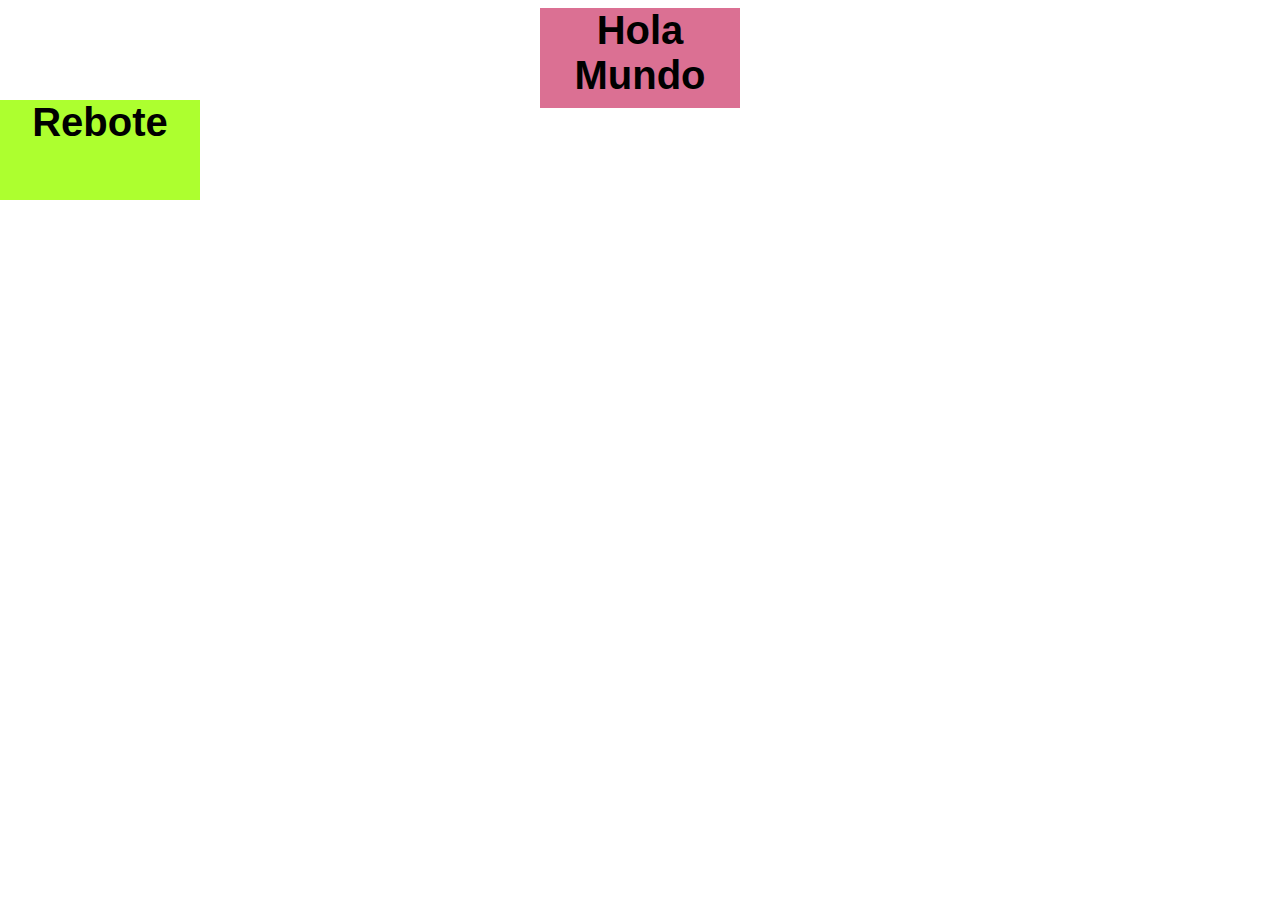
<file: clase 11/index.html>
<!DOCTYPE html>
<html lang="en">
<head>
    <meta charset="UTF-8">
    <meta name="viewport" content="width=device-width, initial-scale=1.0">
    <meta http-equiv="X-UA-Compatible" content="ie=edge">
    <title>Clase 11</title>
    <link rel="stylesheet" href="css/style.css">
</head>
<body>
<h1>Hola Mundo</h1>
<h2>Rebote</h2>
</body>
</html>
</file>
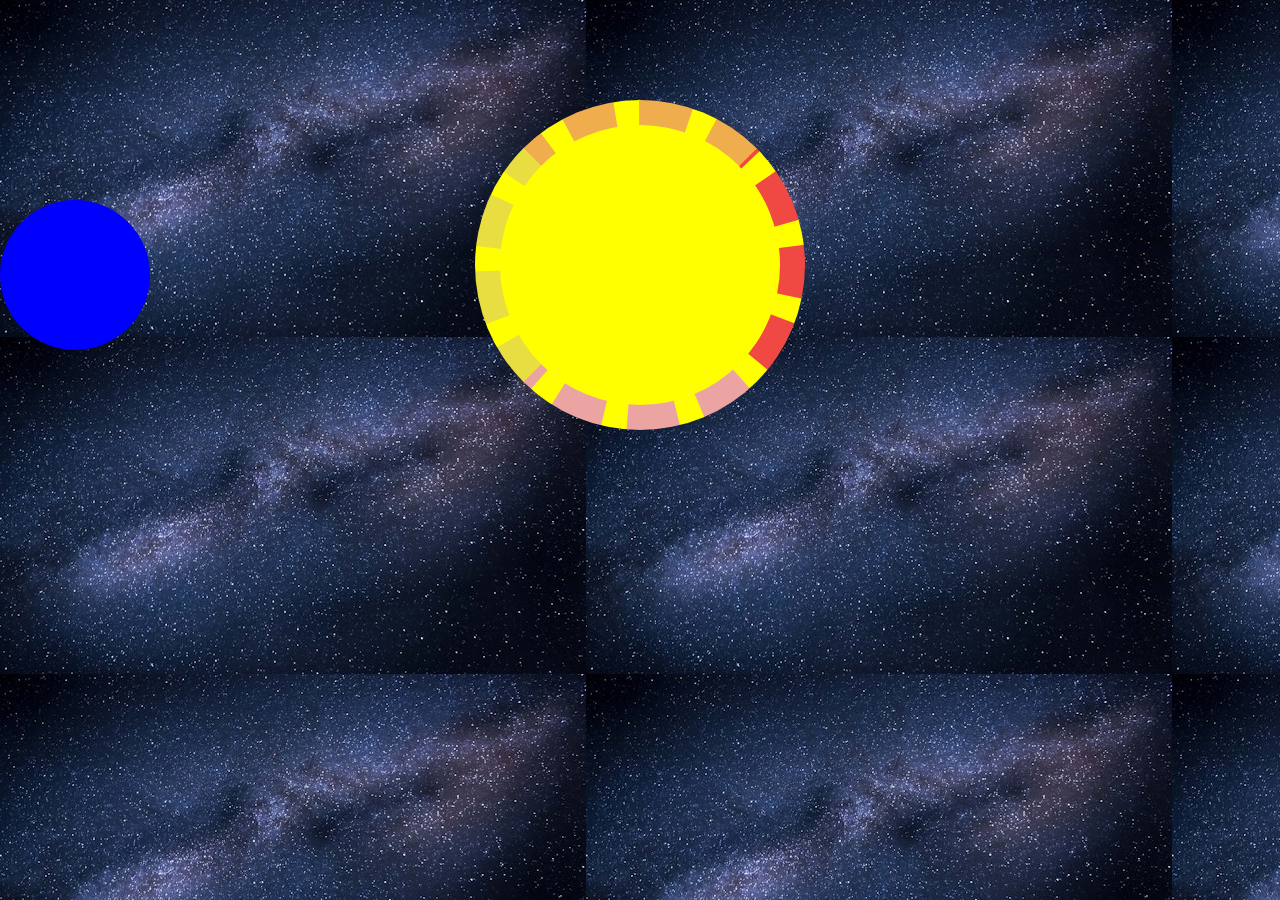
<file: clase 11/index2.html>
<!DOCTYPE html>
<html lang="en">
<head>
    <meta charset="UTF-8">
    <meta name="viewport" content="width=device-width, initial-scale=1.0">
    <meta http-equiv="X-UA-Compatible" content="ie=edge">
    <title>Clase 11</title>
    <link rel="stylesheet" href="css2/style2.css">
</head>
<body>
<div class=" center sol position right top1"></div>
<div class=" tierra position top2"></div>
</body>
</html>
</file>
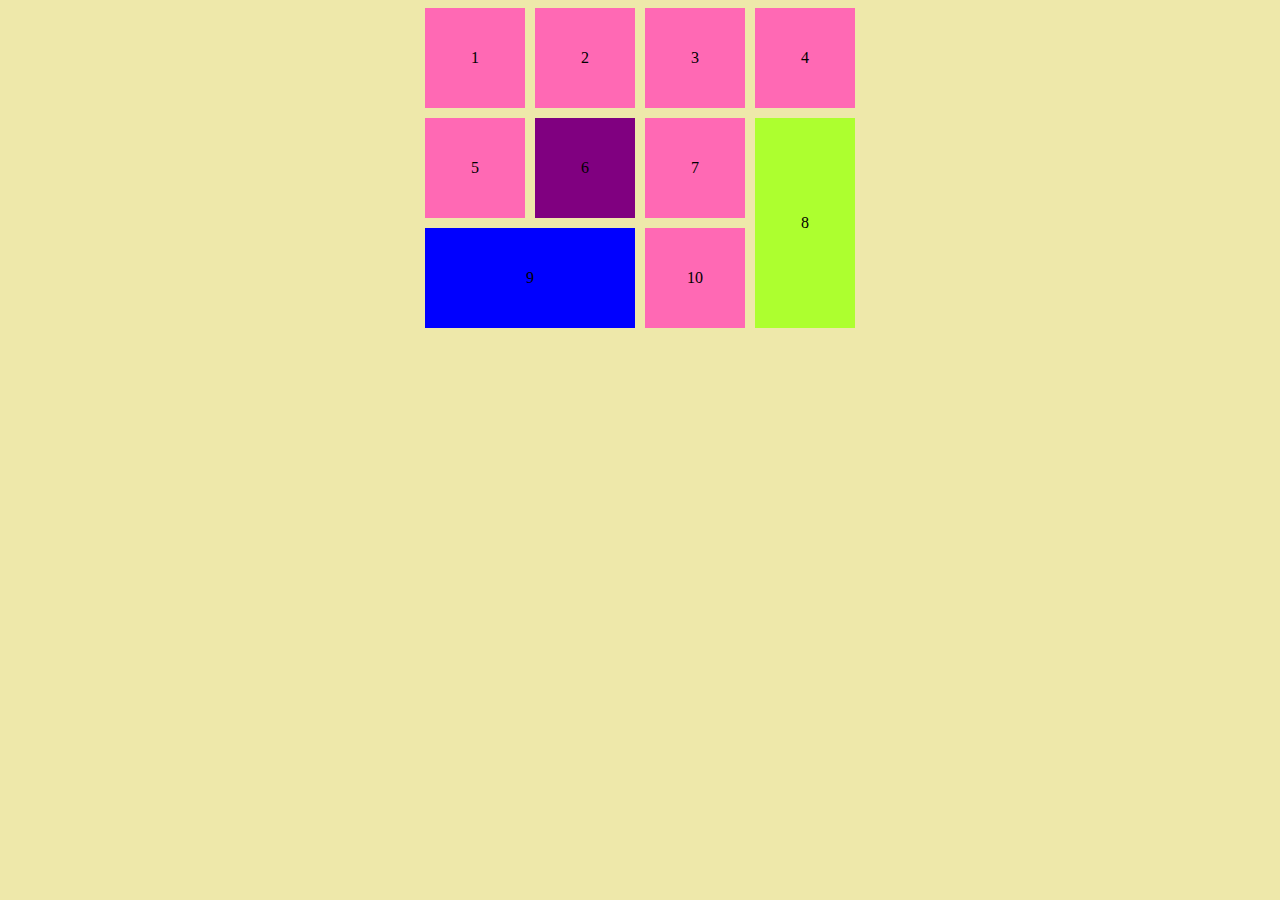
<file: clase 11/index5.html>
<!DOCTYPE html>
<html lang="en">
<head>
    <meta charset="UTF-8">
    <meta name="viewport" content="width=device-width, initial-scale=1.0">
    <meta http-equiv="X-UA-Compatible" content="ie=edge">
    <title>html grid</title>
</head>
<style>
   body{
       background-color:palegoldenrod;
   }
   .contenedor{
       display: grid;
       grid-gap: 10px;
       grid-template-columns: 100px 100px 100px 100px;
       grid-template-rows: 100px 100px 100px 100px;
       justify-content: center;
   }
   .item{
       display: flex;
       justify-content: center;
       align-items: center;
       background: hotpink;
   }
   .item:nth-child(6){
       background:purple;
   }
   .item:nth-child(8){
      grid-row:2/4;
      grid-column:4/5;
      background:greenyellow;
   }
   .item:nth-child(9){
       grid-row:3/4;
       grid-column:1/3;
       background: blue;
   }
</style>
<body>
    <div class="contenedor">
        <div class="item">1</div>
        <div class="item">2</div>
        <div class="item">3</div>
        <div class="item">4</div>
        <div class="item">5</div>
        <div class="item">6</div>
        <div class="item">7</div>
        <div class="item">8</div>
        <div class="item">9</div>
        <div class="item">10</div>
    </div>
</body>
</html>
</file>
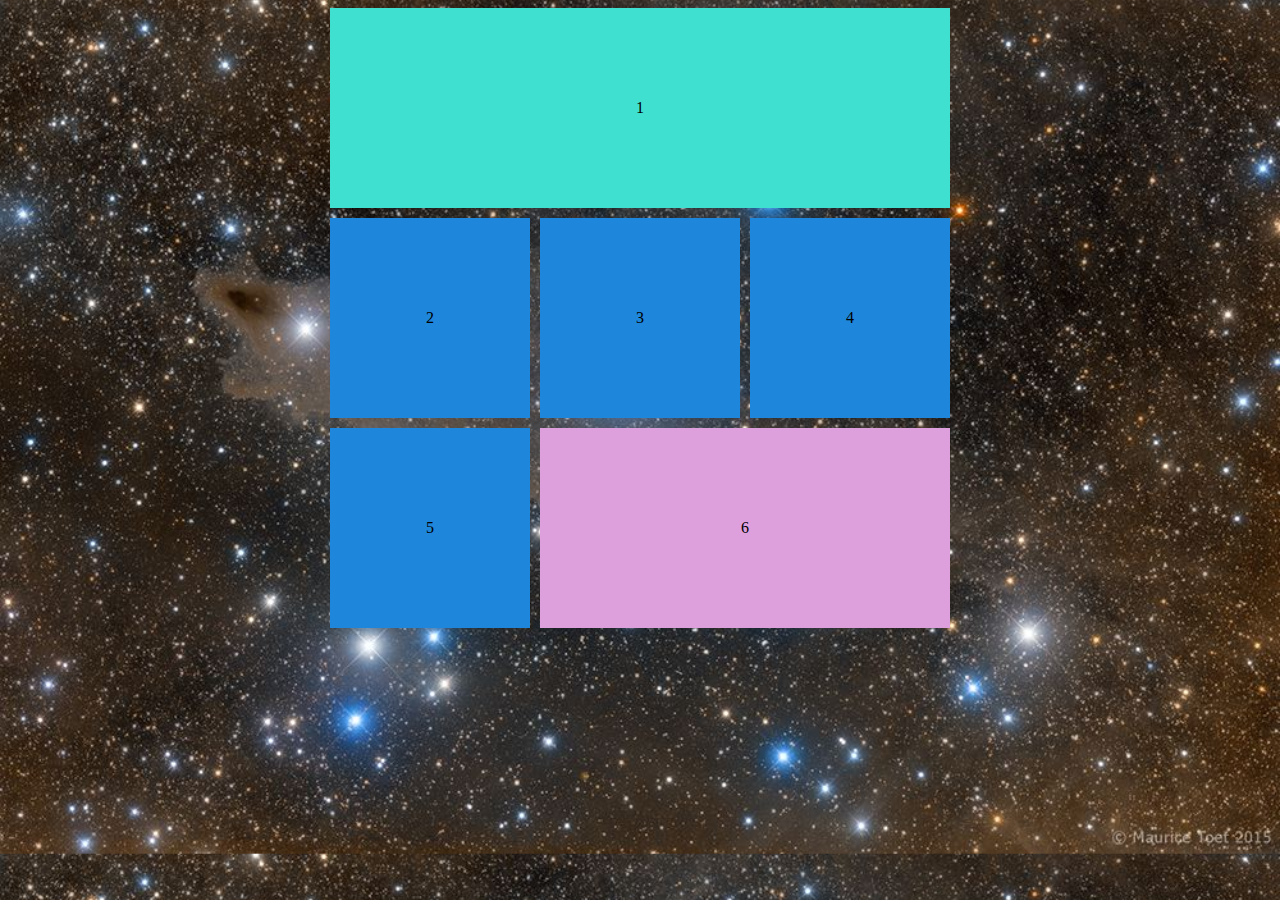
<file: clase 11/index6.html>
<!DOCTYPE html>
<html lang="en">
<head>
    <meta charset="UTF-8">
    <meta name="viewport" content="width=device-width, initial-scale=1.0">
    <meta http-equiv="X-UA-Compatible" content="ie=edge">
    <title>html grid</title>
</head>
<style>
    body{
        background-image: url(img/nebulosa.jpg);
        background-size: 100%;
    }
    .contenedor{
        display: grid;
        grid-gap:10px;
        grid-template-columns: repeat(3,200px);
        grid-template-rows: repeat(3,200px);
        justify-content: center;
    }
    .item{
       display: flex;
       justify-content: center;
       align-items: center;
       background: rgb(30, 134, 219);
   }
   .item:nth-child(1){
       grid-row: 1/2;
       grid-column:1/4;
       background: turquoise;
   }
   .item:nth-child(6){
       grid-row: 3/4;
       grid-column:2/4;
       background:plum;
   }
</style>
<body>
    <div class="contenedor">
        <div class="item">1</div>
        <div class="item">2</div>
        <div class="item">3</div>
        <div class="item">4</div>
        <div class="item">5</div>
        <div class="item">6</div>
    </div>
</body>
</html>
</file>
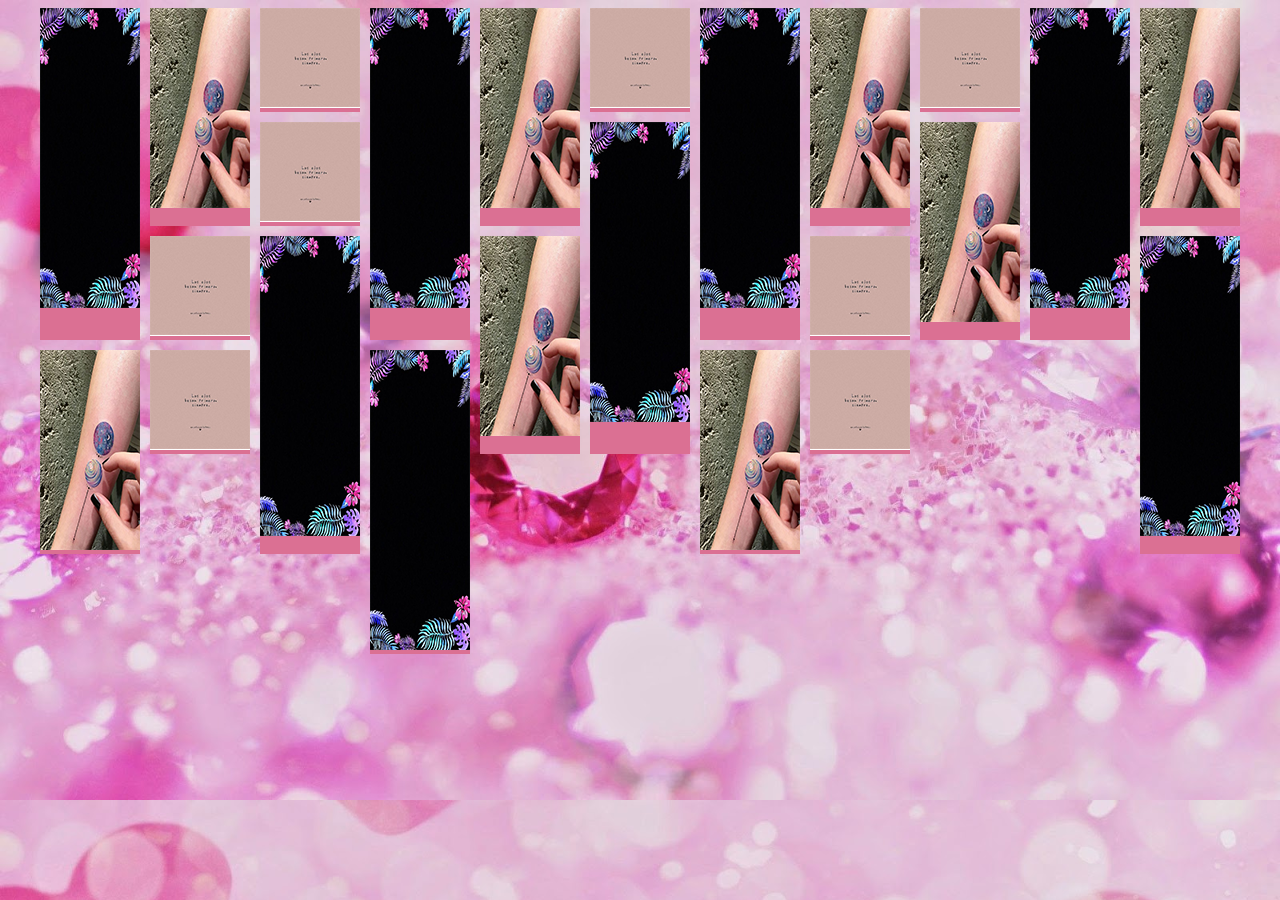
<file: clase 11/index7.html>
<!DOCTYPE html>
<html lang="en">
<head>
    <meta charset="UTF-8">
    <meta name="viewport" content="width=device-width, initial-scale=1.0">
    <meta http-equiv="X-UA-Compatible" content="ie=edge">
    <title>Pinterest</title>
</head>
<style>
    body{
        background-image: url(img/jewerly.jpg);
        background-size: 100%;
    }
    .contenedor{
        display: grid;
        grid-gap:10px;
        grid-template-columns: repeat(auto-fill, 100px);
        justify-content: center;
    }
    .item{
        background: palevioletred;
    }
    .level3{
        grid-row-end: span 3;
    }
    .level2{
        grid-row-end: span 2;
    }
    .level1{
        grid-row-end: span 1;
    }

</style>
<body>
    <div class="contenedor">
        <div class="level3 item"><img src="img/img300.png" alt=""></div>
        <div class="level2 item"><img src="img/img200.png" alt=""></div>
        <div class="level1 item"><img src="img/img100.png" alt=""></div>
        <div class="level3 item"><img src="img/img300.png" alt=""></div>
        <div class="level2 item"><img src="img/img200.png" alt=""></div>
        <div class="level1 item"><img src="img/img100.png" alt=""></div>
        <div class="level3 item"><img src="img/img300.png" alt=""></div>
        <div class="level2 item"><img src="img/img200.png" alt=""></div>
        <div class="level1 item"><img src="img/img100.png" alt=""></div>
        <div class="level3 item"><img src="img/img300.png" alt=""></div>
        <div class="level2 item"><img src="img/img200.png" alt=""></div>
        <div class="level1 item"><img src="img/img100.png" alt=""></div>
        <div class="level3 item"><img src="img/img300.png" alt=""></div>
        <div class="level2 item"><img src="img/img200.png" alt=""></div>
        <div class="level1 item"><img src="img/img100.png" alt=""></div>
        <div class="level3 item"><img src="img/img300.png" alt=""></div>
        <div class="level2 item"><img src="img/img200.png" alt=""></div>
        <div class="level1 item"><img src="img/img100.png" alt=""></div>
        <div class="level3 item"><img src="img/img300.png" alt=""></div>
        <div class="level2 item"><img src="img/img200.png" alt=""></div>
        <div class="level1 item"><img src="img/img100.png" alt=""></div>
        <div class="level3 item"><img src="img/img300.png" alt=""></div>
        <div class="level2 item"><img src="img/img200.png" alt=""></div>
        <div class="level1 item"><img src="img/img100.png" alt=""></div>
    </div>
</body>
</html>
</file>
<file: clase 11/css/style.css>
/* para centra un elemento */
h1{
    position: absolute;
    left: 0;
    right: 0;
    margin: 0 auto;
    width: 200px;
    height: 100px;
    background: palevioletred;
    text-align: center;
    font-family: -apple-system, BlinkMacSystemFont, 'Segoe UI', Roboto, Oxygen, Ubuntu, Cantarell, 'Open Sans', 'Helvetica Neue', sans-serif;
    font-size: 40px;

}
h1:hover{
        /*Enlace Animación*/
        animation-name: rotar;
        animation-duration: 5s;
        animation-iteration-count: infinite;
        animation-timing-function:linear;
}
h2{
    position: absolute;
    left: 0;
    margin: 0 auto;
    width: 200px;
    height: 100px;
    background:greenyellow;
    text-align: center;
    font-family: -apple-system, BlinkMacSystemFont, 'Segoe UI', Roboto, Oxygen, Ubuntu, Cantarell, 'Open Sans', 'Helvetica Neue', sans-serif;
    font-size: 40px;
    top: 100px;
    animation-name: rebote;
    animation-duration: 2s;
    animation-iteration-count: infinite;
    animation-timing-function: linear;

}


/* Animaciones*/
@keyframes rotar{
    from{
        transform: rotateY(0deg);
    }
    to{
        transform: rotateY(360deg);
    }
}
@keyframes rebote{
    0%{
        left: 0;
    }
    25%{
        opacity: 0;
    }
    50%{
        left: 90%;
        opacity: 1;
    }
    75%{
        opacity: 0;
    }
    100%{
        left: 0%;
        opacity: 1;
    }
}
</file>
<file: clase 11/css2/style2.css>
body{
   background-image:url(../img/milki.jpg);
}

.sol{
    width: 280px;
    height: 280px;
    -moz-border-radius: 50%;
    -webkit-border-radius: 50%;
    border-radius: 50%;
    background:yellow;
    border-left: 25px dashed #e9de41;
    border-top: 25px dashed #f0ad4e;
    border-bottom: 25px dashed #eca4a2;
    border-right: 25px dashed #f04943;
    z-index: 2;
/*llamado de animación */
    animation-name: girar;
    animation-duration: 2s;
    animation-timing-function: linear;
    animation-iteration-count: infinite;
}
.tierra{
    width: 150px;
    height: 150px;
    -moz-border-radius: 50%;
    -webkit-border-radius: 50%;
    border-radius: 50%;
    background:blue;
/*llamado de animación*/
    animation-name: viajar;
    animation-duration: 10s;
    animation-timing-function: linear;
    animation-iteration-count: infinite;
}
.center{
    margin: 0 auto;
    float: none;
}
.position{
    position: absolute;
    left: 0;
    margin: 0 auto;
}
.right{
    right: 0;
}
.top1{
    top: 100px;
}
.top2{
    top: 200px;
}
/*Animación */
@keyframes girar{
    from{
        transform: rotateZ(0deg)
    }
    to{
        transform: rotateZ(360deg)
    }
}
@keyframes viajar{
    0%{
        left: 0%;
        z-index: 3;
    }
    25%{
        left: 50%;
        z-index: 3;
    }
    50%{
        left: 90%;
        z-index: 3;
    }
    51%{
        z-index: 1;
    }
    75%{
        z-index: 1;
    }
    100%{
        left:0%;
        z-index: 1;
    }
}
</file>
